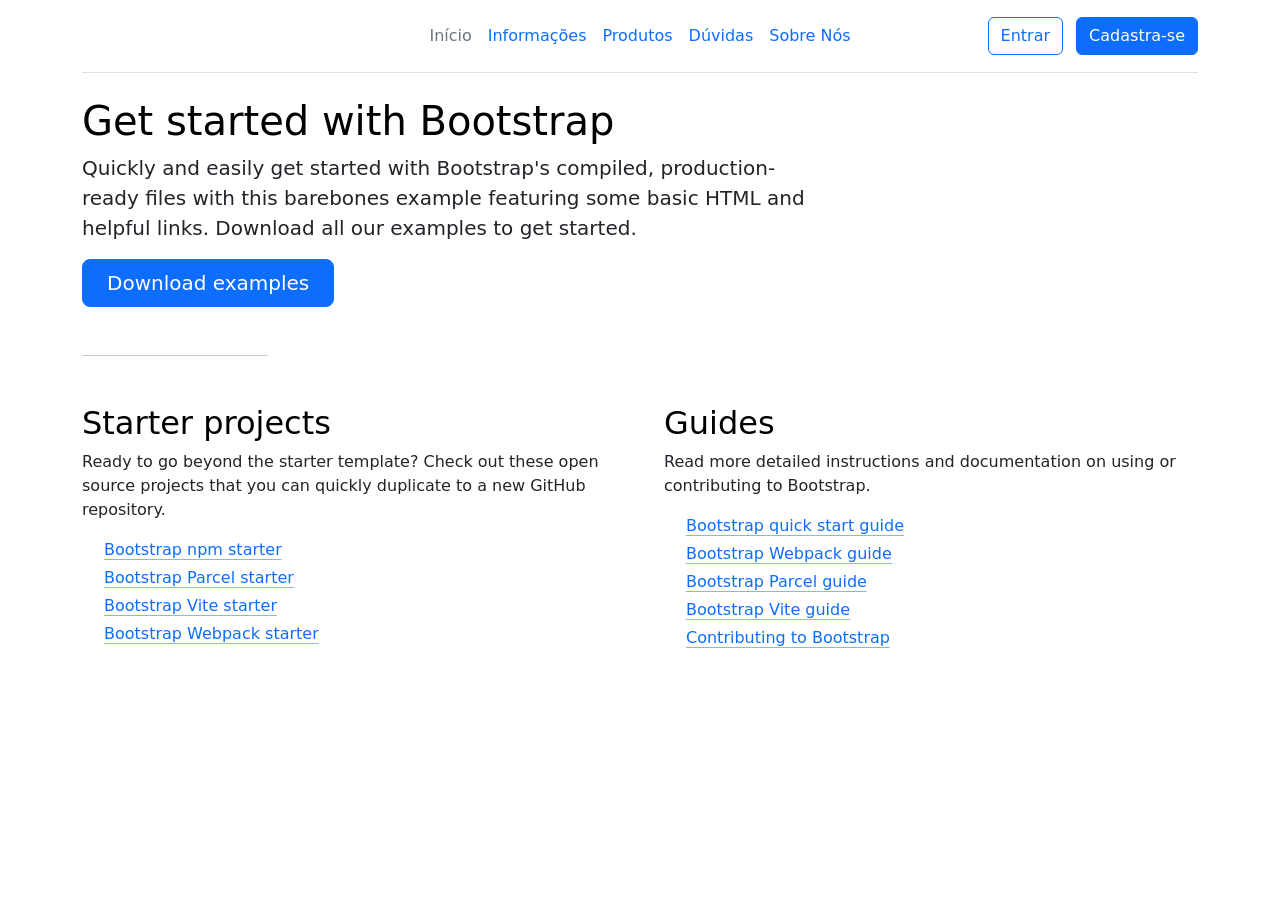
<file: Atividade4/index.html>
<!DOCTYPE html>
<html lang="pt-BR">

<head>
    <meta charset="UTF-8">
    <meta name="viewport" content="width=device-width, initial-scale=1.0">
    <title>Teste com Bootstrap</title>
    <link href="https://cdn.jsdelivr.net/npm/bootstrap@5.3.8/dist/css/bootstrap.min.css" rel="stylesheet"
        integrity="sha384-sRIl4kxILFvY47J16cr9ZwB07vP4J8+LH7qKQnuqkuIAvNWLzeN8tE5YBujZqJLB" crossorigin="anonymous">
</head>
<div class="container">

    <body>
        <header
            class="d-flex flex-wrap align-items-center justify-content-center justify-content-md-between py-3 mb-4 border-bottom">
            <div class="col-md-3 mb-2 mb-md-0"> <a href="/"
                    class="d-inline-flex link-body-emphasis text-decoration-none">
                    <svg class="bi" width="40" height="32" role="img" aria-label="Bootstrap">
                        <use xlink:href="#bootstrap"></use>
                    </svg> </a> </div>
            <ul class="nav col-12 col-md-auto mb-2 justify-content-center mb-md-0">
                <li><a href="index.html" class="nav-link px-2 link-secondary">Início</a></li>
                <li><a href="#" class="nav-link px-2">Informações</a></li>
                <li><a href="#" class="nav-link px-2">Produtos</a></li>
                <li><a href="#" class="nav-link px-2">Dúvidas</a></li>
                <li><a href="#" class="nav-link px-2">Sobre Nós</a></li>
            </ul>
            <div class="col-md-3 text-end"> <button type="button" class="btn btn-outline-primary me-2">Entrar</button>
                <button type="button" class="btn btn-primary">Cadastra-se</button>
            </div>
        </header>
</div>
<main class="container">
    <h1 class="text-body-emphasis">Get started with Bootstrap</h1>
    <p class="fs-5 col-md-8">Quickly and easily get started with Bootstrap's compiled, production-ready files with
        this barebones example featuring some basic HTML and helpful links. Download all our examples to get
        started.</p>
    <div class="mb-5"> <a href="/docs/5.3/examples" class="btn btn-primary btn-lg px-4">Download examples</a> </div>
    <hr class="col-3 col-md-2 mb-5">
    <div class="row g-5">
        <div class="col-md-6">
            <h2 class="text-body-emphasis">Starter projects</h2>
            <p>Ready to go beyond the starter template? Check out these open source projects that you can quickly
                duplicate to a new GitHub repository.</p>
            <ul class="list-unstyled ps-0">
                <li> <a class="icon-link mb-1" href="https://github.com/twbs/examples/tree/main/icons-font"
                        rel="noopener" target="_blank"> <svg class="bi" width="16" height="16" aria-hidden="true">
                            <use xlink:href="#arrow-right-circle"></use>
                        </svg>
                        Bootstrap npm starter
                    </a> </li>
                <li> <a class="icon-link mb-1" href="https://github.com/twbs/examples/tree/main/parcel" rel="noopener"
                        target="_blank"> <svg class="bi" width="16" height="16" aria-hidden="true">
                            <use xlink:href="#arrow-right-circle"></use>
                        </svg>
                        Bootstrap Parcel starter
                    </a> </li>
                <li> <a class="icon-link mb-1" href="https://github.com/twbs/examples/tree/main/vite" rel="noopener"
                        target="_blank"> <svg class="bi" width="16" height="16" aria-hidden="true">
                            <use xlink:href="#arrow-right-circle"></use>
                        </svg>
                        Bootstrap Vite starter
                    </a> </li>
                <li> <a class="icon-link mb-1" href="https://github.com/twbs/examples/tree/main/webpack" rel="noopener"
                        target="_blank"> <svg class="bi" width="16" height="16" aria-hidden="true">
                            <use xlink:href="#arrow-right-circle"></use>
                        </svg>
                        Bootstrap Webpack starter
                    </a> </li>
            </ul>
        </div>
        <div class="col-md-6">
            <h2 class="text-body-emphasis">Guides</h2>
            <p>Read more detailed instructions and documentation on using or contributing to Bootstrap.</p>
            <ul class="list-unstyled ps-0">
                <li> <a class="icon-link mb-1" href="/docs/5.3/getting-started/introduction"> <svg class="bi" width="16"
                            height="16" aria-hidden="true">
                            <use xlink:href="#arrow-right-circle"></use>
                        </svg>
                        Bootstrap quick start guide
                    </a> </li>
                <li> <a class="icon-link mb-1" href="/docs/5.3/getting-started/webpack"> <svg class="bi" width="16"
                            height="16" aria-hidden="true">
                            <use xlink:href="#arrow-right-circle"></use>
                        </svg>
                        Bootstrap Webpack guide
                    </a> </li>
                <li> <a class="icon-link mb-1" href="/docs/5.3/getting-started/parcel"> <svg class="bi" width="16"
                            height="16" aria-hidden="true">
                            <use xlink:href="#arrow-right-circle"></use>
                        </svg>
                        Bootstrap Parcel guide
                    </a> </li>
                <li> <a class="icon-link mb-1" href="/docs/5.3/getting-started/vite"> <svg class="bi" width="16"
                            height="16" aria-hidden="true">
                            <use xlink:href="#arrow-right-circle"></use>
                        </svg>
                        Bootstrap Vite guide
                    </a> </li>
                <li> <a class="icon-link mb-1" href="/docs/5.3/getting-started/contribute"> <svg class="bi" width="16"
                            height="16" aria-hidden="true">
                            <use xlink:href="#arrow-right-circle"></use>
                        </svg>
                        Contributing to Bootstrap
                    </a> </li>
            </ul>
        </div>
    </div>
</main>
</header>
</body>

</html>
</file>
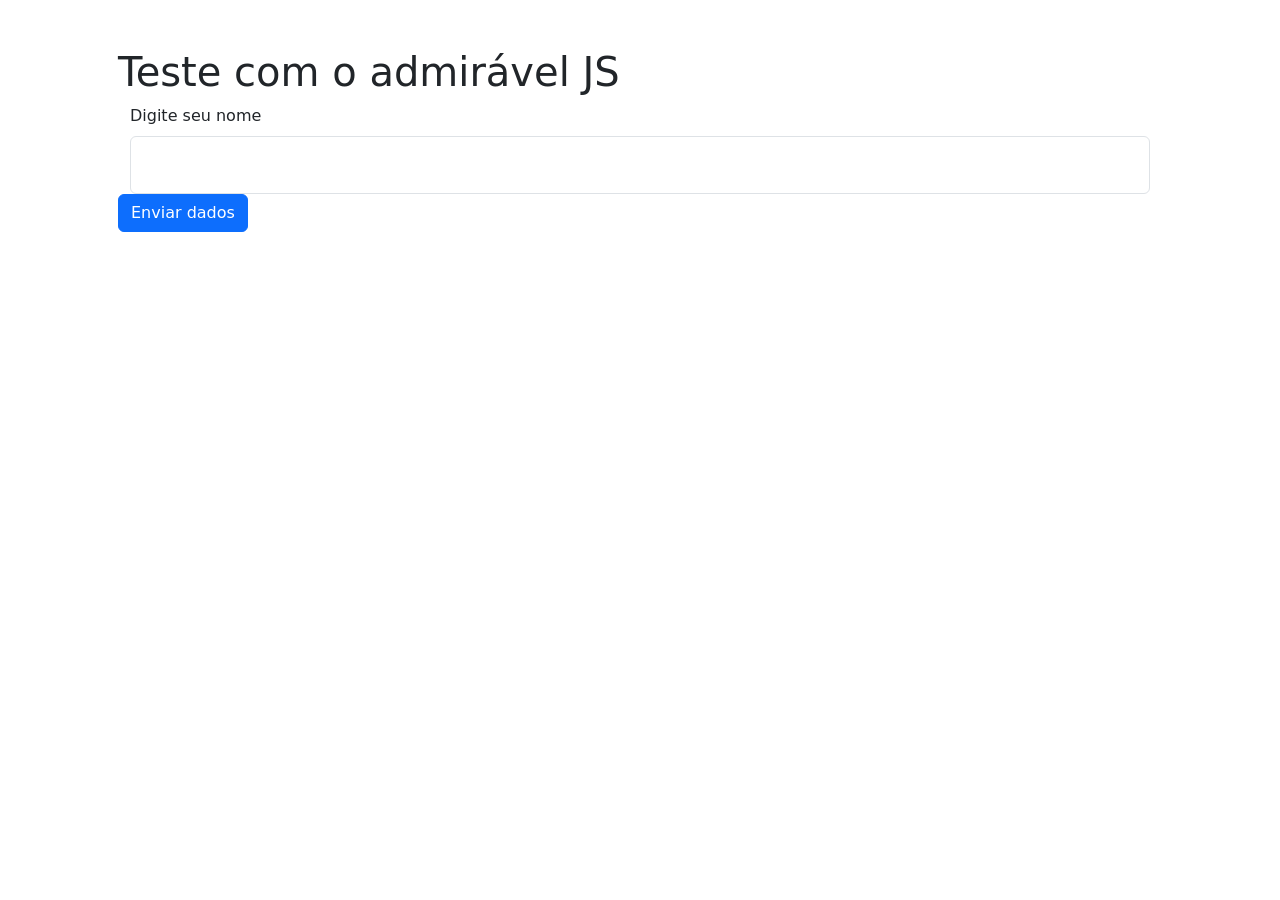
<file: Atividade5/index.html>
<!DOCTYPE html>
<html lang="pt-BR">

<head>
    <meta charset="UTF-8">
    <meta name="viewport" content="width=device-width, initial-scale=1.0">
    <title>Teste com JS</title>
    <link href="https://cdn.jsdelivr.net/npm/bootstrap@5.3.8/dist/css/bootstrap.min.css" rel="stylesheet"
        integrity="sha384-sRIl4kxILFvY47J16cr9ZwB07vP4J8+LH7qKQnuqkuIAvNWLzeN8tE5YBujZqJLB" crossorigin="anonymous">
</head>

<body class="container p-5">
    <main>
        <form>
            <h1>Teste com o admirável JS</h1>
            <div class="container">
                <label class="form-label" for="nome"> Digite seu nome</label>
                <input class="form-control p-3" type="text" id="nome">
            </div>
            <button class="btn btn-primary" onclick="imprimirnome()">Enviar dados</button>
            <script src="formulario.js"></script>
        </form>
    </main>
</body>

</html>
</file>
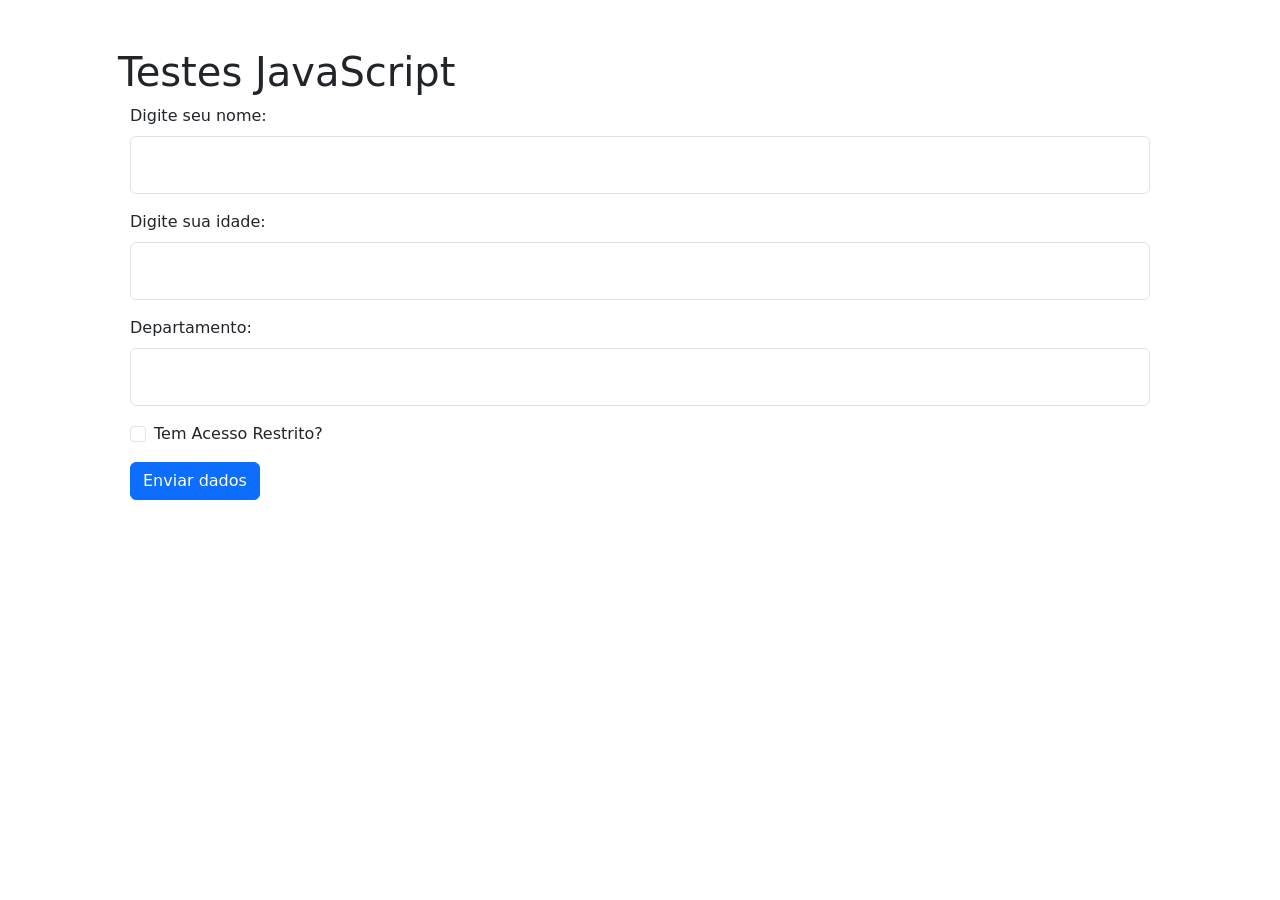
<file: Atividade6/index.html>
<!DOCTYPE html>
<html lang="pt-BR">
<head>
    <meta charset="UTF-8">
    <meta name="viewport" content="width=device-width, initial-scale=1.0">
    <title>Teste com JS</title>
    <link href="https://cdn.jsdelivr.net/npm/bootstrap@5.3.8/dist/css/bootstrap.min.css" rel="stylesheet" integrity="sha384-sRIl4kxILFvY47J16cr9ZwB07vP4J8+LH7qKQnuqkuIAvNWLzeN8tE5YBujZqJLB" crossorigin="anonymous">
</head>
<body class="container p-5">
    <main>
        <h1>Testes JavaScript</h1>
        <div class="container">
            <form>
                <div class="mb-3">
                    <label class="form-label" for="nome">Digite seu nome:</label>
                    <input class="form-control p-3" type="text" id="nome">
                </div>
                
                <div class="mb-3">
                    <label class="form-label" for="idade">Digite sua idade:</label>
                    <input class="form-control p-3" type="number" id="idade">
                </div>
                
                <div class="mb-3">
                    <label class="form-label" for="departamento">Departamento:</label>
                    <input class="form-control p-3" type="text" id="departamento">
                </div>
                
                <div class="mb-3 form-check">
                    <input class="form-check-input" type="checkbox" id="temAcessoRestrito">
                    <label class="form-check-label" for="temAcessoRestrito">Tem Acesso Restrito?</label>
                </div>

                <button type="button" class="btn btn-primary" onclick="imprimirNome()">Enviar dados</button>
            </form>
            <script src="formulario.js"></script>
        </div>
    </main>
</body>
</html>
</file>
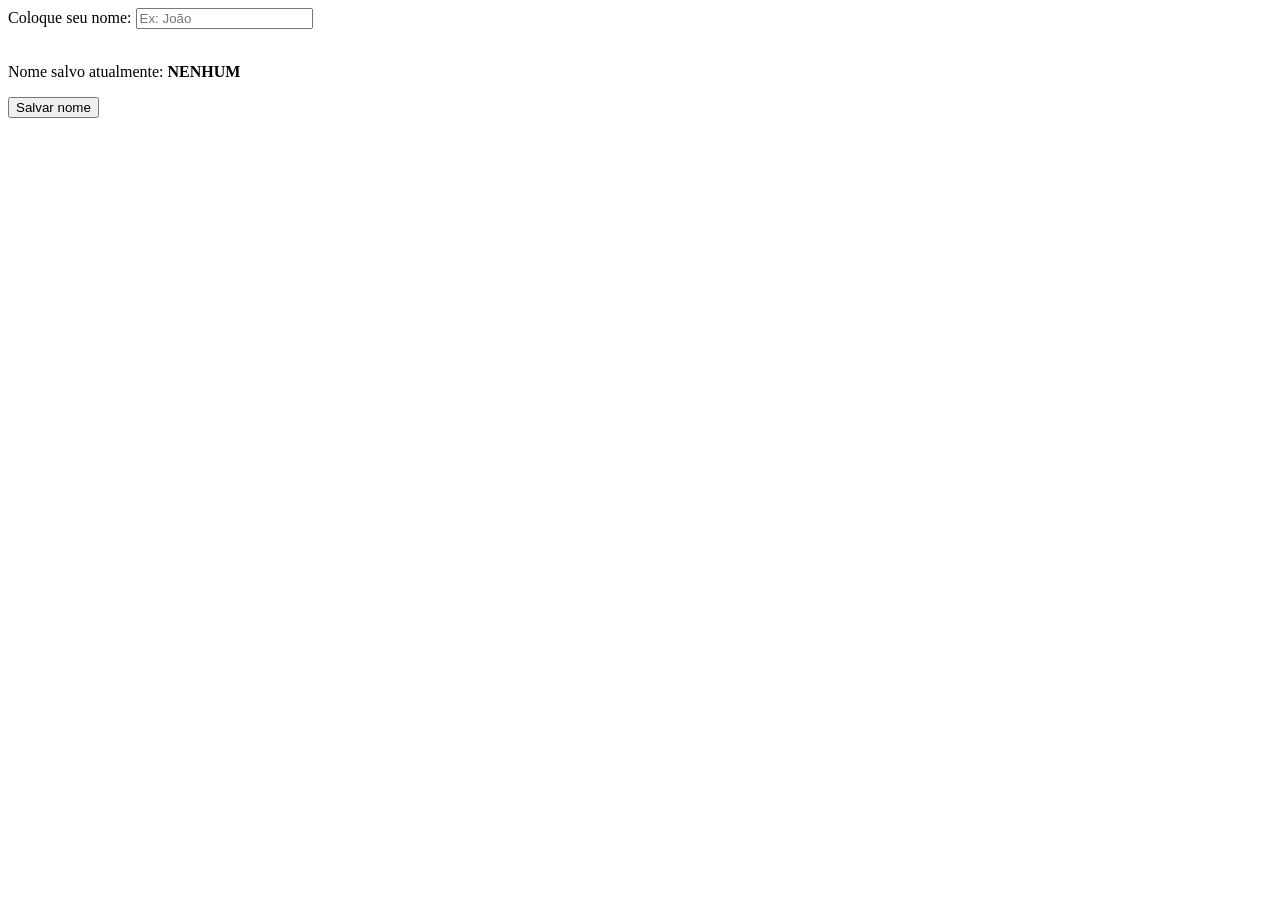
<file: Atividade7/index.html>
<!DOCTYPE html>
<html lang="pt-BR">
<head>
    <meta charset="UTF-8">
    <meta name="viewport" content="width=device-width, initial-scale=1.0">
    <title>Teste de persistência</title>
</head>
<body>
    <form>
        <label for="texto-inserido">Coloque seu nome:</label>
        <input type="text" id="texto-inserido" placeholder="Ex: João">

        <br><br>
        <p>Nome salvo atualmente:
            <strong id="nome-salvo">NENHUM</strong>
        </p> 
        
        <button type="button" onclick="salvarNome()">Salvar nome</button>
        <script src="persistente.js"></script>
    </form>
</body>
</html>
</file>
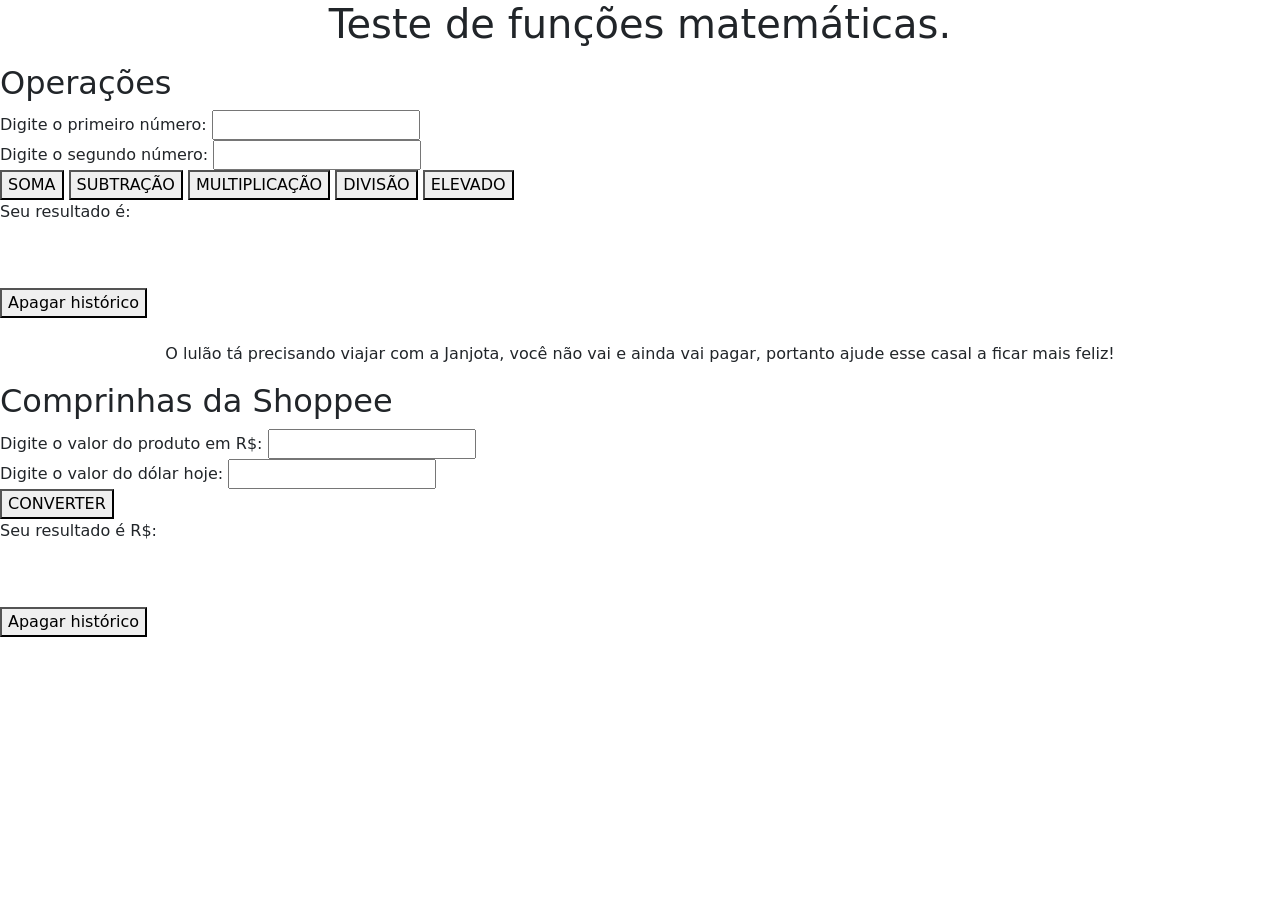
<file: Atividade8/index.html>
<!DOCTYPE html>
<html lang="pt-BR">

<head>
    <meta charset="UTF-8">
    <meta name="viewport" content="width=device-width, initial-scale=1.0">
    <title>Testes funções</title>
    <link href="https://cdn.jsdelivr.net/npm/bootstrap@5.3.8/dist/css/bootstrap.min.css" rel="stylesheet"
        integrity="sha384-sRIl4kxILFvY47J16cr9ZwB07vP4J8+LH7qKQnuqkuIAvNWLzeN8tE5YBujZqJLB" crossorigin="anonymous">
</head>

<body>
    <main>
        <!--
        Cálculadora
        -->
        <h1>
            <p style="text-align: center;">Teste de funções matemáticas.</p>
        </h1>
        <h2>Operações</h2>
        <label for="primeiro-numero">Digite o primeiro número:</label>
        <input type="number" id="primeiro-numero">
        <br>
        <label for="segundo-numero">Digite o segundo número:</label>
        <input type="number" id="segundo-numero">
        <br>
        <button onclick="soma()">SOMA</button>
        <button onclick="subtracao()">SUBTRAÇÃO</button>
        <button onclick="multiplicacao()">MULTIPLICAÇÃO</button>
        <button onclick="divisao()">DIVISÃO</button>
        <button onclick="elevado()">ELEVADO</button>
        <br>
        <p>Seu resultado é: <strong id="resultado"></strong></p>
        <br>
        <br>
        <button onclick="apagarLocalStorage()">Apagar histórico</button>
        <script src="js/funcoes.js"></script>

        <br>
        <br>
        <!--
        Imposto do TAXAD (MAKE L)
        -->
        <p style="text-align: center;">O lulão tá precisando viajar com a Janjota, você não vai e ainda vai pagar,
            portanto ajude esse casal a ficar mais feliz!</p>

        <h2>Comprinhas da Shoppee</h2>

        <label for="valor-real">Digite o valor do produto em R$:</label>
        <input type="number" id="valor-real">
        <br>

        <label for="valor-dolar">Digite o valor do dólar hoje:</label>
        <input type="number" id="valor-dolar">
        <br>

        <button onclick="conversao()">CONVERTER</button>
        <br>

        <p>Seu resultado é R$: <strong id="resultado-conversao"></strong></p>
        <br>
        <br>

        <button onclick="apagarLocalStorage()">Apagar histórico</button>
        <script src="js/funcoes.js"></script>
    </main>
</body>

</html>
</file>
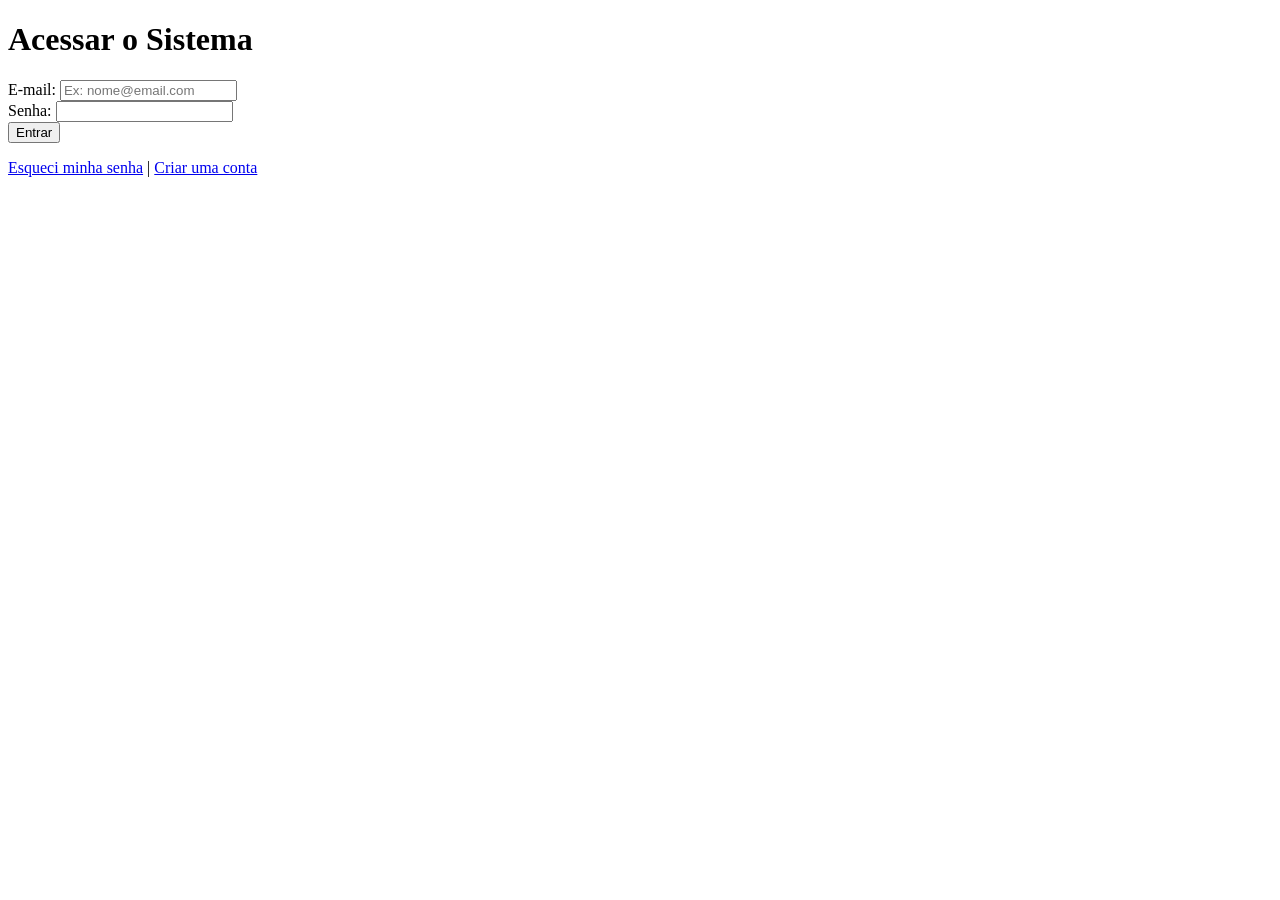
<file: primeiraAulaHTML/index.html>
<!DOCTYPE html>
<html lang="pt-BR">

<head>
    <meta charset="UTF-8">
    <title>Primeira aula</title>
    <link rel="icon" type="image/png" href="https://cdn-icons-png.flaticon.com/128/3909/3909370.png">
</head>

<body>
    <h1>Acessar o Sistema</h1>
    <form>
        <div>
            <label for="campo-email">E-mail:</label>
            <input type="email" id="campo-email" placeholder="Ex: nome@email.com">
        </div>

        <div>
            <label for="campo-senha">Senha:</label>
            <input type="password" id="campo-senha">
        </div>
        <button type="submit">Entrar</button>
    </form>

    <p>
        <a href="esquecisenha.html">Esqueci minha senha</a> |
        <a href="cadastro.html">Criar uma conta</a>
    </p>

</body>

</html>
</file>
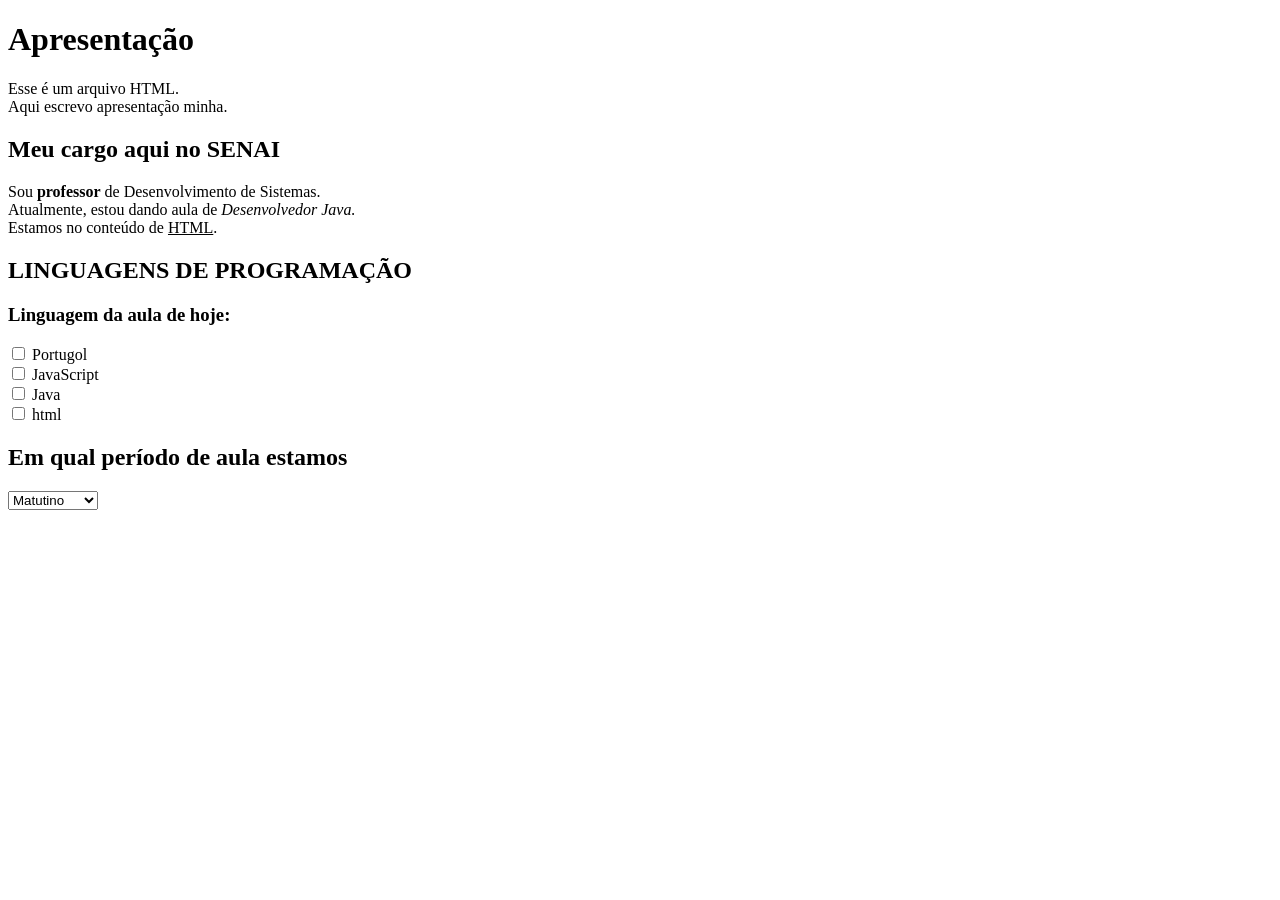
<file: Atividade1/homepage.html>
<!DOCTYPE html>
<html lang="pt-BR">
    <head>
        <meta charset="UTF-8">
        <meta name="viewport" content="width=device-width, initial-scale=1.0">
        <title>Home Page - João</title>
    </head>
    <body>
        <!--Topo do site-->
        <header>
            <h1>Apresentação</h1>
            <p>
                Esse é um arquivo HTML. <br> Aqui escrevo
                apresentação minha.
            </p>
        </header>

        <!-- Meio do site -->
        <main>
            <!-- Apresentação pessoal-->
            <section>
                <h2>Meu cargo aqui no SENAI</h2> 
                <p>
                    Sou <strong>professor</strong> 
                     de Desenvolvimento de Sistemas.
                     <br>
                     Atualmente, estou dando aula de 
                     <em>Desenvolvedor Java.</em> <br>Estamos no conteúdo de <u>HTML</u>.
                </p>
            </section>
            <!-- Formulário de linguagens -->
            <section>
                <form>
                    <h2>LINGUAGENS DE PROGRAMAÇÃO</h2>
                    <h3>Linguagem da aula de hoje:</h3>
                    <input type="checkbox" id="Portugol" name="linguagem">
                    <label for="linguagem">Portugol</label><br>
                    <input type="checkbox" id="JavaScript" name="linguagem">
                    <label for="linguagem">JavaScript</label><br>
                    <input type="checkbox" id="Java" name="linguagem">
                    <label for="linguagem">Java</label><br>
                    <input type="checkbox" id="htlm" name="linguagem">
                    <label for="linguagem">html</label><br>
                </form>
            </section>
            <!-- Período de aula-->
            <section>
                <form>
                    <h2>Em qual período de aula estamos</h2>
                    <select name="periodo" id="horario">
                        <option value="matutino">Matutino</option>
                        <option value="vespertino">Verspertino</option>
                        <option value="noturno">Noturno</option>
                    </select>
                </form>
            </section>
        </main>
        <footer>
            
        </footer>
    </body>
</html>
</file>
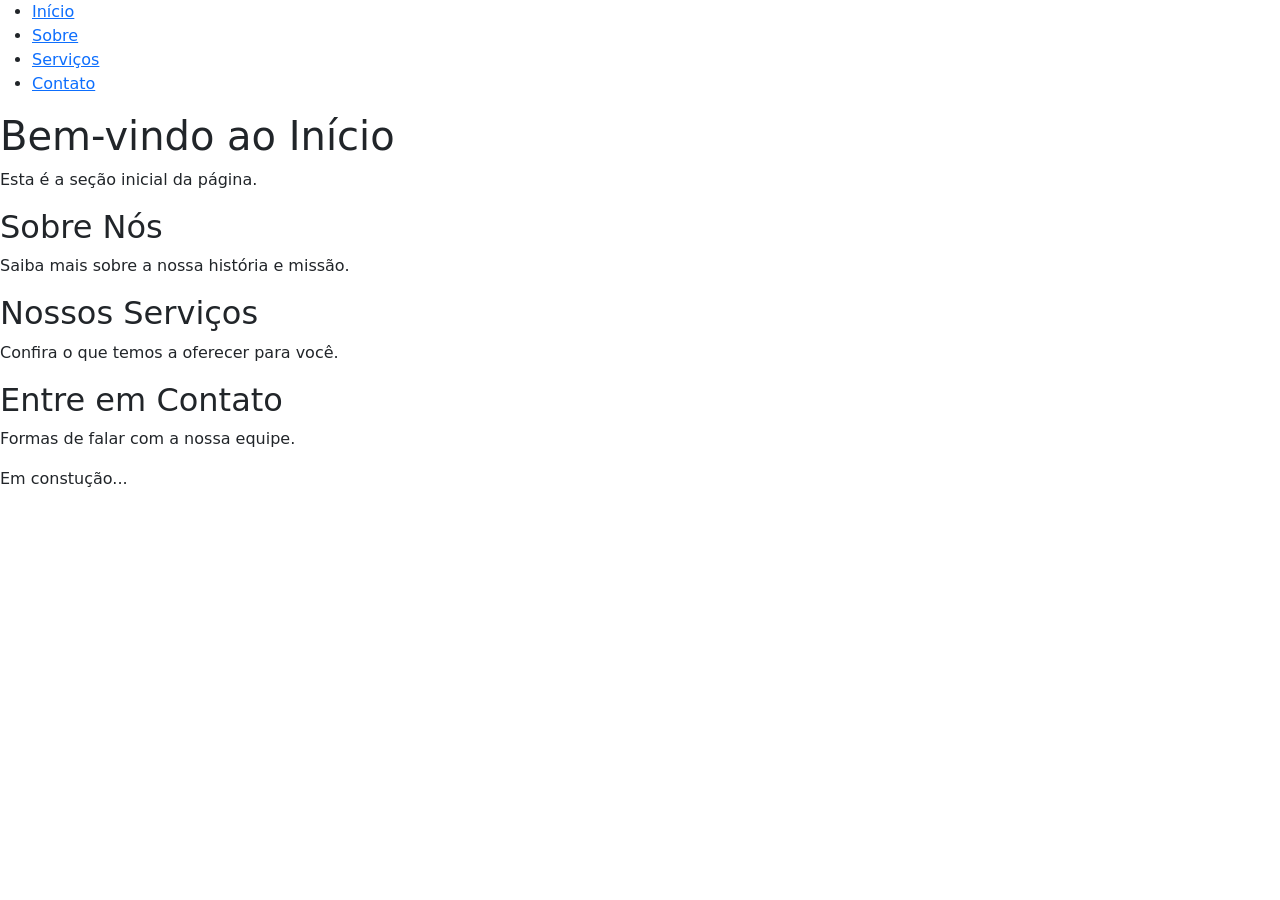
<file: Atividade3/pagina.html>
<!DOCTYPE html>
<html lang="pt-BR">

<head>
    <meta charset="UTF-8">
    <meta name="viewport" content="width=device-width, initial-scale=1.0">
    <title>TESTE DE ESTLIZAÇÃO</title>
    
    <link href="https://cdn.jsdelivr.net/npm/bootstrap@5.3.8/dist/css/bootstrap.min.css" rel="stylesheet" integrity="sha384-sRIl4kxILFvY47J16cr9ZwB07vP4J8+LH7qKQnuqkuIAvNWLzeN8tE5YBujZqJLB" crossorigin="anonymous">
</head>

<body>
    <!-- CABEÇALHO COM A NAV -->
    <header>
        <nav aria-label="Navegação principal">
            <ul>
                <li>
                    <a 
                    href="#inicio"
                    >
                        Início
                    </a>
                </li>
                <li><a href="#sobre">Sobre</a></li>
                <li><a href="#servicos">Serviços</a></li>
                <li><a href="#contato">Contato</a></li>
            </ul>
        </nav>
        
    </header>

    <!-- CORPO DA PÁGINA (SEÇÕES) -->
    <main>
        
        <section id="inicio">
            <h1>Bem-vindo ao Início</h1>
            <p>Esta é a seção inicial da página.</p>
        </section>

        <section id="sobre">
            <h2>Sobre Nós</h2>
            <p>Saiba mais sobre a nossa história e missão.</p>
        </section>

        <section id="servicos">
            <h2>Nossos Serviços</h2>
            <p>Confira o que temos a oferecer para você.</p>
        </section>

        <section class="container-" id="contato">
            <h2>Entre em Contato</h2>
            <p>Formas de falar com a nossa equipe.</p>
        </section>
    </main>
    <footer>
        <p id="p-rodape">Em constução...</p>
    </footer>
</body>

</html>
</file>
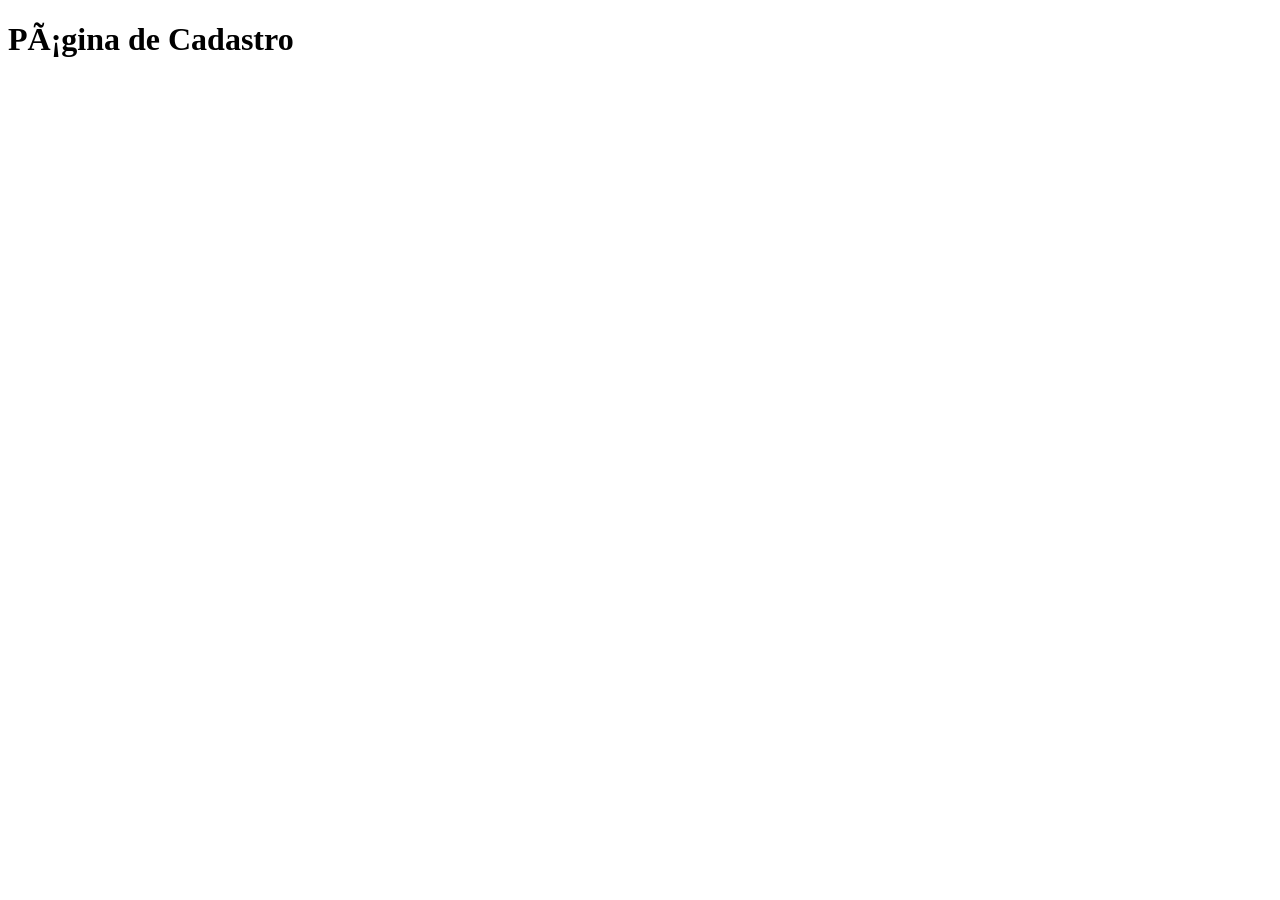
<file: primeiraAulaHTML/cadastro.html>
<!DOCTYPE html>
<html lang="pt-BR>
<head>
    <meta charset=" UTF-8">
<meta name="viewport" content="width=device-width, initial-scale=1.0">
<title>Cadastro de login</title>
<link rel="icon" type="image/png" href="https://cdn-icons-png.flaticon.com/128/3909/3909370.png">
</head>

<body>
    <h1>Página de Cadastro<h1>
</body>

</html>
</file>
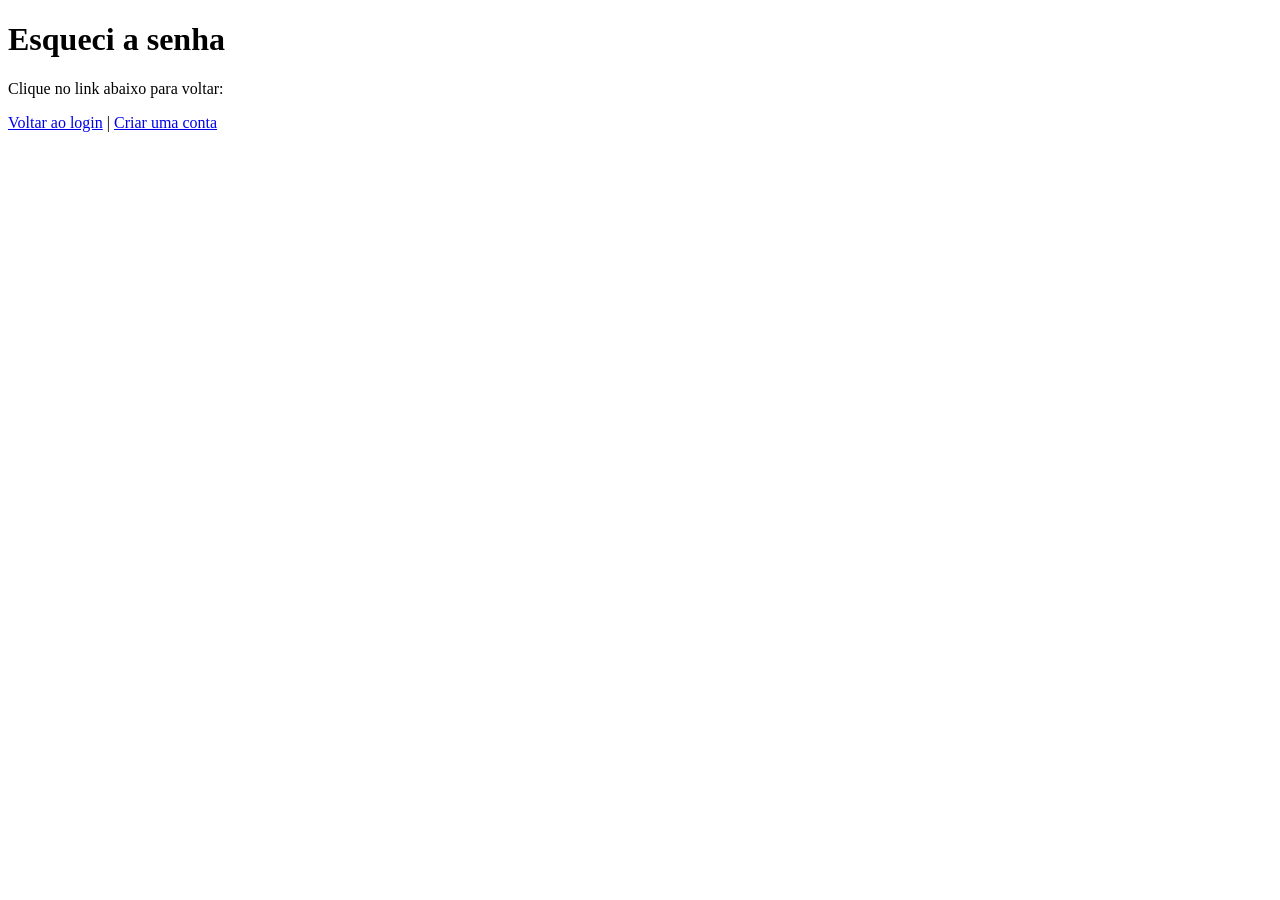
<file: primeiraAulaHTML/esquecisenha.html>
<!DOCTYPE html>
<html lang="pt-BR">

<head>
    <meta charset="UTF-8">
    <meta name="viewport" content="width=device-width, initial-scale=1.0">
    <title>Esqueci a senha</title>
    <link rel="icon" type="image/png" href="https://cdn-icons-png.flaticon.com/128/3909/3909370.png">
</head>

<body>

    <h1>Esqueci a senha</h1>

    <p>Clique no link abaixo para voltar:</p>

    <p>
        <a href="index.html">Voltar ao login</a> |
        <a href="cadastro.html">Criar uma conta</a>
    </p>

</body>

</html>
</file>
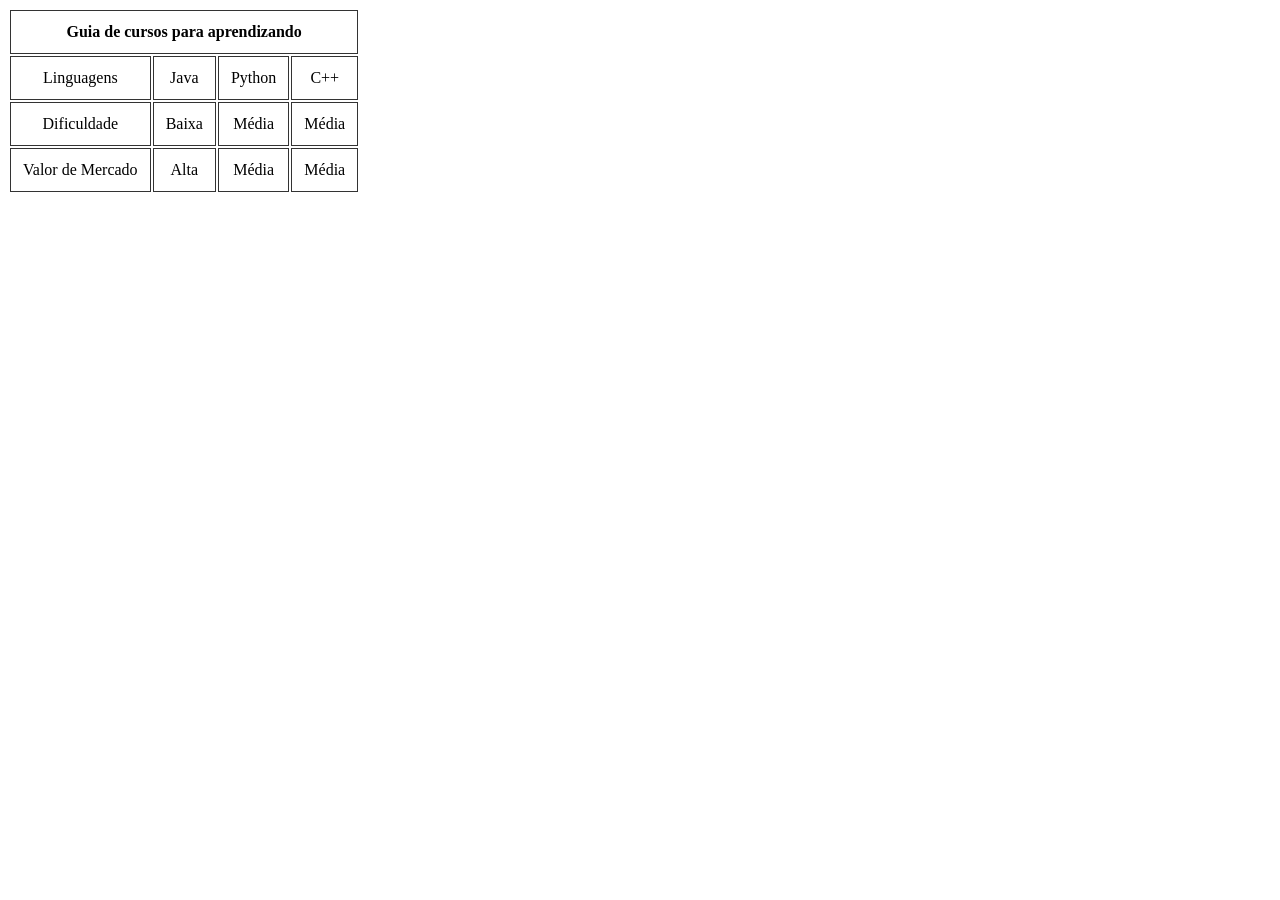
<file: primeiraAulaHTML/tabelas.html>
<!DOCTYPE html>
<html lang="Pt-BR">

<head>
    <meta charset="UTF-8">
    <meta name="viewport" content="width=device-width, initial-scale=1.0">
    <title>Criando Tabelas</title>
    <link rel="stylesheet" href="style.css">  

</head>

<body>
    <table>
        <tr>
            <th colspan="4">Guia de cursos para aprendizando</th>
        </tr>
        <tr>
            <td>Linguagens</td>
            <td>Java</td>
            <td>Python</td>
            <td>C++</td>
        </tr>
        <tr>
            <td>Dificuldade</td>
            <td>Baixa</td>
            <td>Média</td>
            <td>Média</td>
        </tr>
        <tr>
            <td>Valor de Mercado</td>
            <td>Alta</td>
            <td>Média</td>
            <td>Média</td>
        </tr>
    </table>
</body>

</html>
</file>
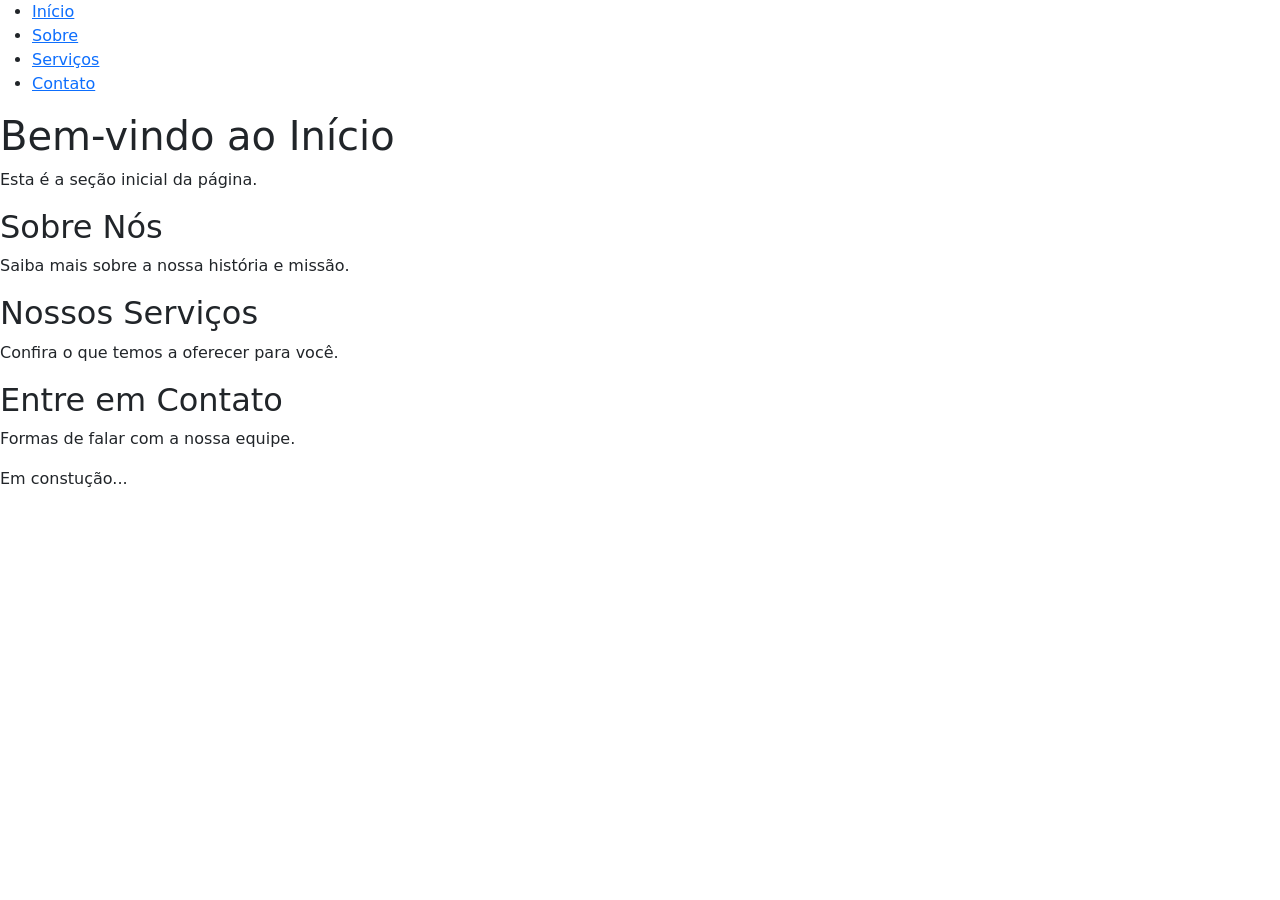
<file: Atividade2/pages/pagina.html>
<html lang="pt-BR"><head>
    <meta charset="UTF-8">
    <meta name="viewport" content="width=device-width, initial-scale=1.0">
    <title>TESTE DE ESTLIZAÇÃO</title>
    
    <link href="https://cdn.jsdelivr.net/npm/bootstrap@5.3.8/dist/css/bootstrap.min.css" rel="stylesheet" integrity="sha384-sRIl4kxILFvY47J16cr9ZwB07vP4J8+LH7qKQnuqkuIAvNWLzeN8tE5YBujZqJLB" crossorigin="anonymous">
</head>

<body>
    <!-- CABEÇALHO COM A NAV -->
    <header>
        <nav aria-label="Navegação principal">
            <ul>
                <li>
                    <a href="#inicio">
                        Início
                    </a>
                </li>
                <li><a href="#sobre">Sobre</a></li>
                <li><a href="#servicos">Serviços</a></li>
                <li><a href="#contato">Contato</a></li>
            </ul>
        </nav>
        
    </header>

    <!-- CORPO DA PÁGINA (SEÇÕES) -->
    <main>
        
        <section id="inicio">
            <h1>Bem-vindo ao Início</h1>
            <p>Esta é a seção inicial da página.</p>
        </section>

        <section id="sobre">
            <h2>Sobre Nós</h2>
            <p>Saiba mais sobre a nossa história e missão.</p>
        </section>

        <section id="servicos">
            <h2>Nossos Serviços</h2>
            <p>Confira o que temos a oferecer para você.</p>
        </section>

        <section class="container-" id="contato">
            <h2>Entre em Contato</h2>
            <p>Formas de falar com a nossa equipe.</p>
        </section>
    </main>
    <footer>
        <p id="p-rodape">Em constução...</p>
    </footer>


</body></html>
</file>
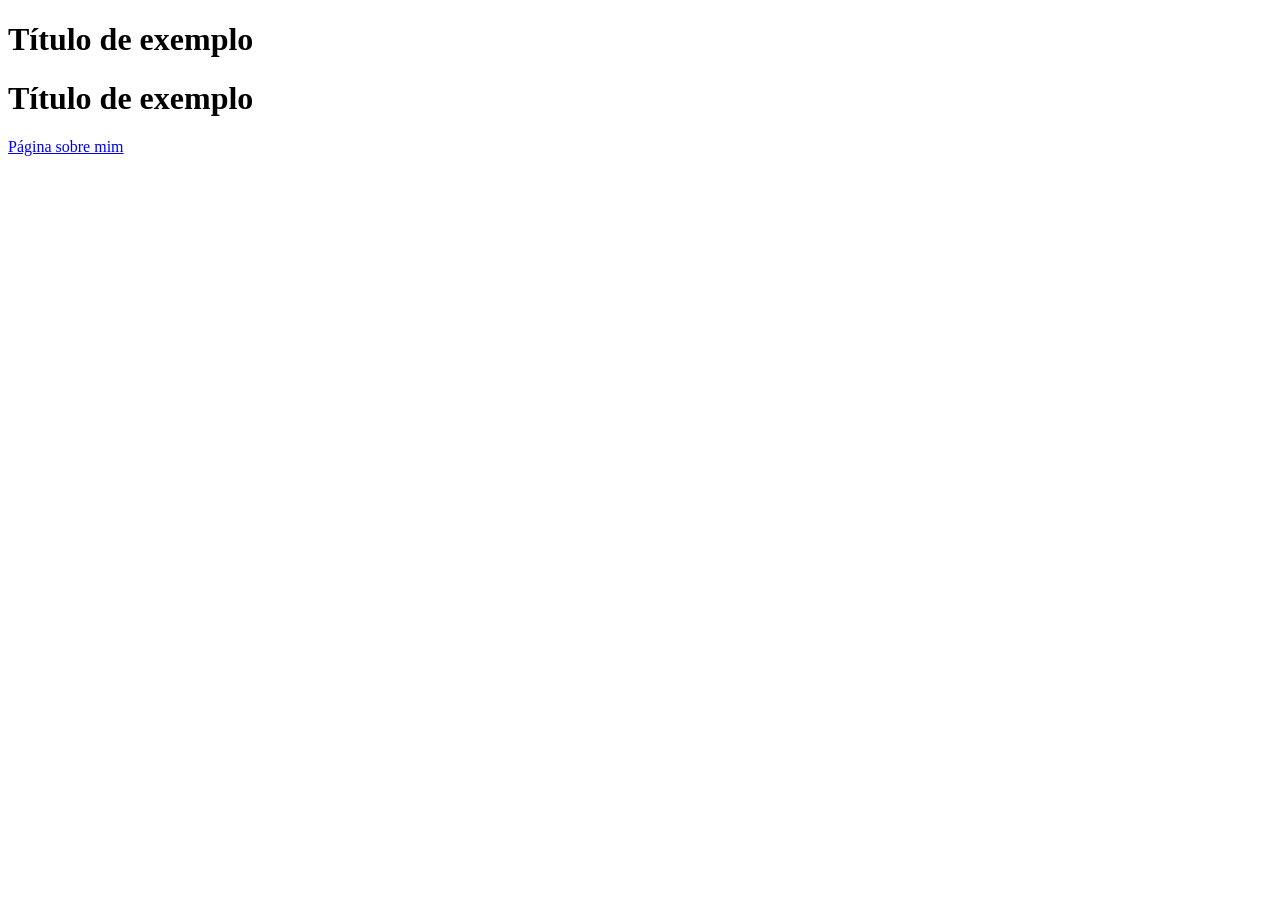
<file: Atividade2/pages/sobremim.html>
<!DOCTYPE html>
<html lang="en">
<head>
    <meta charset="UTF-8">
    <meta name="viewport" content="width=device-width, initial-scale=1.0">
    <title>Estilização com CSS</title>
    <link rel="style" href="style.css">
</head>
<body>
    <h1 class="título-rosa">Título de exemplo</h1>
    <h1 id="título-roxo">Título de exemplo</h1>
    <a href="sobremim.html">Página sobre mim</a>
</body>
</html>
</file>
<file: primeiraAulaHTML/style.css>
h1 {
    width: 60%;
    margin: 50px auto;
    border-collapse: collapse;
    background-color: black;
}

th,
td {
    border: 1px solid #333;
    padding: 12px;
    text-align: center;
}
</file>
